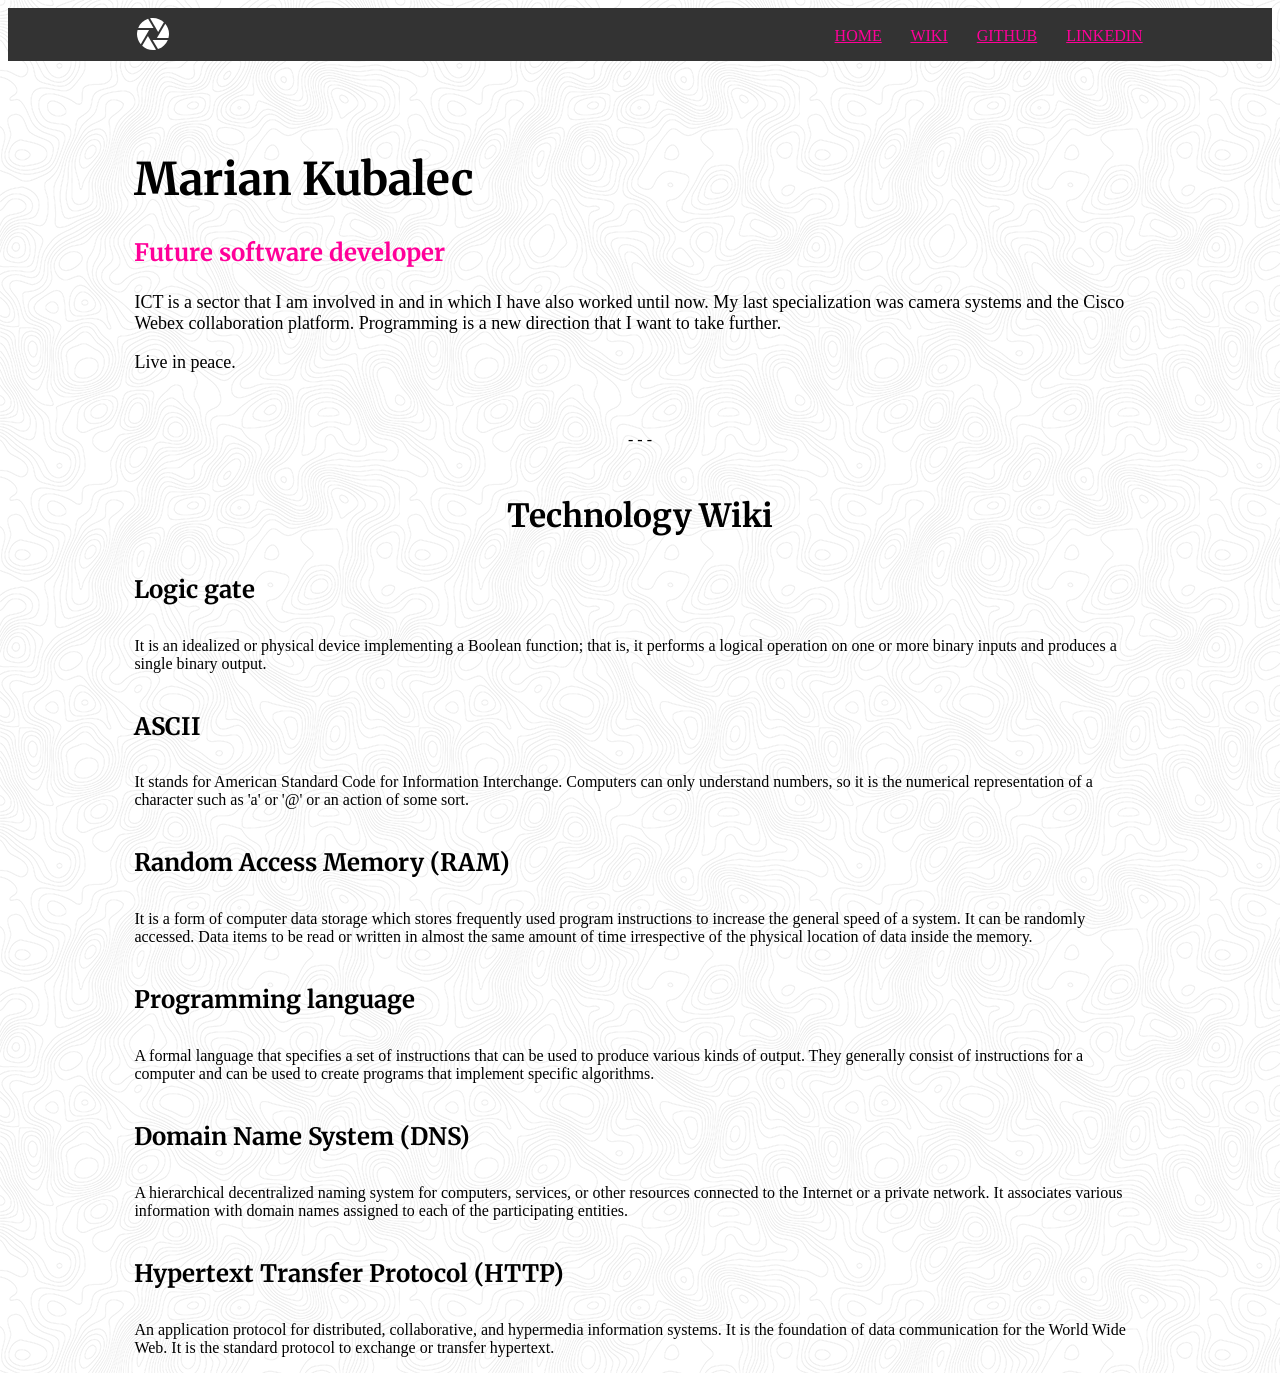
<file: index.html>
<!DOCTYPE html>
<html>
    <head>
        <title>Marian Kubalec</title>
        <link href="styles.css" type="text/css" rel="stylesheet">
        <style>
            @import url('https://fonts.googleapis.com/css2?family=Merriweather:wght@700&display=swap');
        </style>
    </head>
    <body>
        <div id="header">  
            <table>
                <tr>
                    <td>
                        <img src="assets/logo.svg">
                    </td>
                    <td width="100%" align="right">
                        <a href="index.html">HOME</a>
                        <a href="https://www.wikipedia.com">WIKI</a>
                        <a href="https://github.com/">GITHUB</a>
                        <a href="https://www.linkedin.com/">LINKEDIN</a>
                    </td>
                </tr>
            </table>
        </div>
        <div id="main_text">
            <h1>Marian Kubalec</h1>
            <h3>Future software developer</h3>
            <span id="desc_text">
                <p>ICT is a sector that I am involved in and in which I have also worked until now. My last specialization was camera systems and the Cisco Webex collaboration platform. Programming is a new direction that I want to take further.</p>
                <p>Live in peace.</p>
            </span>
        </div>
        <div id="separator">- - -</div>
        <div>
            <h2>Technology Wiki</h2>
            <h4>Logic gate</h4>
            <p>It is an idealized or physical device implementing a Boolean function; that is, it performs a logical operation on one or more binary inputs and produces a single binary output.</p>
            <h4>ASCII</h4>
            <p>It stands for American Standard Code for Information Interchange. Computers can only understand numbers, so it is the numerical representation of a character such as 'a' or '@' or an action of some sort.</p>
            <h4>Random Access Memory (RAM)</h4>
            <p>It is a form of computer data storage which stores frequently used program instructions to increase the general speed of a system. It can be randomly accessed. Data items to be read or written in almost the same amount of time irrespective of the physical location of data inside the memory.</p>
            <h4>Programming language</h4>
            <p>A formal language that specifies a set of instructions that can be used to produce various kinds of output. They generally consist of instructions for a computer and can be used to create programs that implement specific algorithms.</p>
            <h4>Domain Name System (DNS)</h4>
            <p>A hierarchical decentralized naming system for computers, services, or other resources connected to the Internet or a private network. It associates various information with domain names assigned to each of the participating entities.</p>
            <h4>Hypertext Transfer Protocol (HTTP)</h4>
            <p>An application protocol for distributed, collaborative, and hypermedia information systems. It is the foundation of data communication for the World Wide Web. It is the standard protocol to exchange or transfer hypertext.</p>
        </div>
    </body>
</html>
</file>
<file: styles.css>
body{
    background-image: url("assets/background.png");
    font-family: 'Consolas';
}

div{
    padding-left: 10%;
    padding-right: 10%;
}

a, a:hover, a:focus, a:active {
    color: inherit;
}

h1{
    font-family: 'Merriweather', serif;
    font-size: 45px;
    padding-top: 60px;
}

h2{
    font-family: 'Merriweather', serif;
    font-size: 32px;
    text-align: center;
}

h3{
    font-family: 'Merriweather', serif;
    font-size: 24px;
    color: #ff0099;
}

h4{
    font-family: 'Merriweather', serif;
    font-size: 24px;
    padding-top: 6px;
}

#header{
    background-color: #333333;
    color: #ff0099;
    word-spacing: 25px;
    vertical-align: center;
    padding-top: 7px;
    padding-bottom: 4px;
}

#header{
    background-color: #333333;
    color: #ff0099;
    word-spacing: 25px;
    vertical-align: center;
    padding-top: 7px;
    padding-bottom: 4px;
}

#separator{
    text-align: center;
    padding-top: 40px;
    padding-bottom: 20px;
}

#desc_text{
    font-size: 18px;
}
</file>
